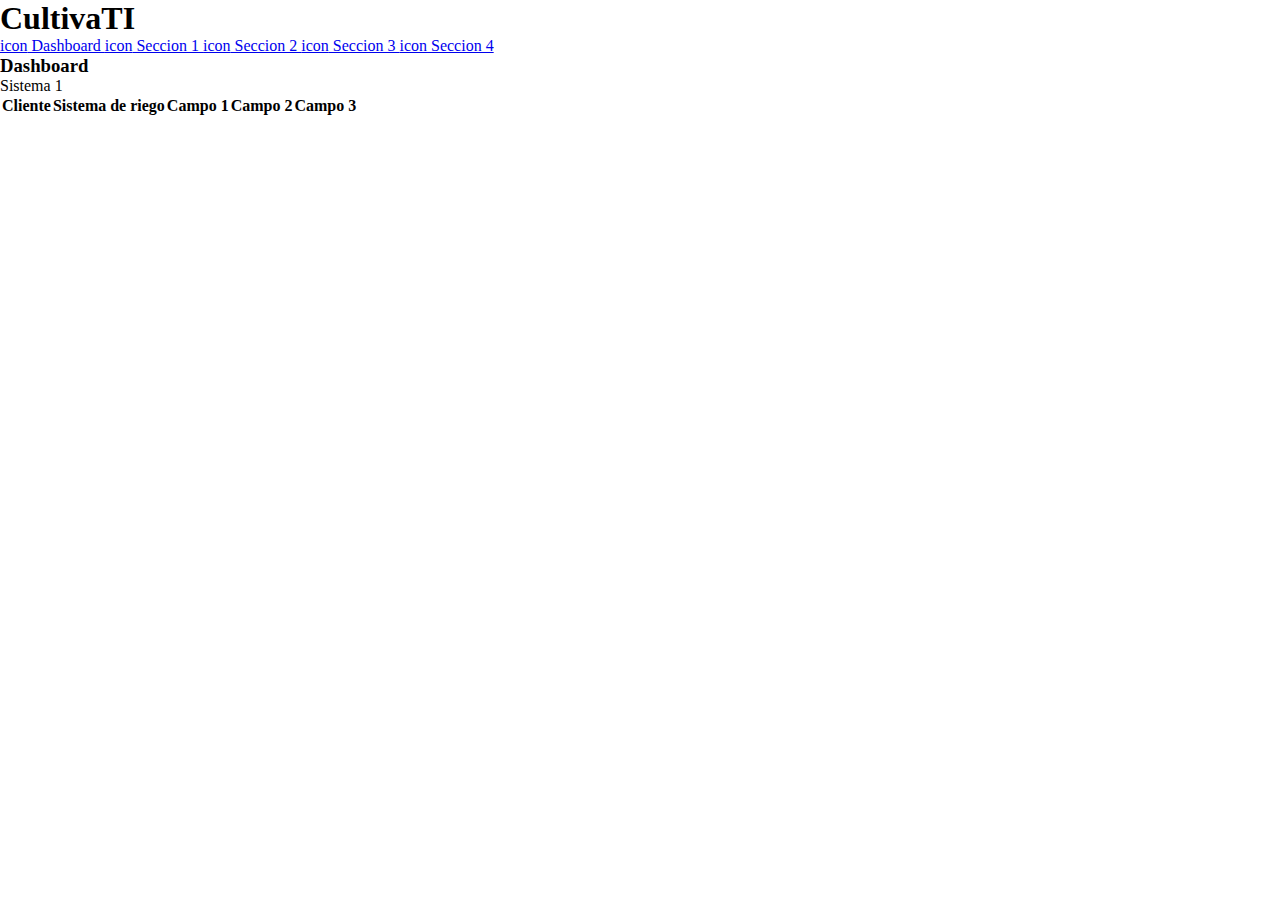
<file: front/index.html>
<!DOCTYPE html>
<html lang="en">
  <head>
    <meta charset="UTF-8" />
    <meta http-equiv="X-UA-Compatible" content="IE=edge" />
    <meta name="viewport" content="width=device-width, initial-scale=1.0" />
    <title>Cultivos</title>
    <link
      href="https://cdn.jsdelivr.net/npm/bootstrap@5.3.0-alpha3/dist/css/bootstrap.min.css"
      rel="stylesheet"
      integrity="sha384-KK94CHFLLe+nY2dmCWGMq91rCGa5gtU4mk92HdvYe+M/SXH301p5ILy+dN9+nJOZ"
      crossorigin="anonymous"
    />
    <link rel="stylesheet" href="dashboard.css" />
  </head>
  <body class="">
    <main class="dashboard-container d-flex vh-100">
      <aside class="dashboard-aside p-3 pt-5 col-2 bg-success">
        <h1 class="mb-5 text-white text-center">CultivaTI</h1>
        <a class="fw-bold text-decoration-none text-uppercase d-block text-white mb-5" href="#">
          <span>icon</span>
          Dashboard
        </a>
        <a class="fw-bold text-decoration-none text-uppercase d-block mb-5 text-white" href="#">
          <span>icon</span>
          Seccion 1
        </a>
        <a class="fw-bold text-decoration-none text-uppercase d-block mb-5 text-white" href="#">
          <span>icon</span>
          Seccion 2
        </a>
        <a class="fw-bold text-decoration-none text-uppercase d-block mb-5 text-white" href="#">
          <span>icon</span>
          Seccion 3
        </a>
        <a class="fw-bold text-decoration-none text-uppercase d-block text-white mb-5" href="#">
          <span>icon</span>
          Seccion 4
        </a>
      </aside>

      <section class="stats-section container col  m-0 p-0">
        <nav class="stats-nav p-4 bg-success col font-weight-bolder">
          <h3 class="text-white">Dashboard</h3>
        </nav>
        <!-- Despliegue de informacion -->

        <div id="sistemasContainer" class="p-3 d-flex flex-wrap"></div>

        <div class="table-responsive mt-4">
          <table id="sistemasTable" class="table table-striped">
            <thead>
              <tr>
                <th scope="col">Cliente</th>
                <th scope="col">Sistema de riego</th>
                <th scope="col">Campo 1</th>
                <th scope="col">Campo 2</th>
                <th scope="col">Campo 3</th>
              </tr>
            </thead>
            <tbody></tbody>
          </table>
        </div>
      </section>

      <script>
        document.addEventListener("DOMContentLoaded", function () {
          const sistemasContainer =
            document.getElementById("sistemasContainer");
          const sistemasTable = document
            .getElementById("sistemasTable")
            .getElementsByTagName("tbody")[0];

          let sistemaCount = 0;

          sistemasContainer.addEventListener("click", function (event) {
            const target = event.target;
            if (target.classList.contains("sistema-riego")) {
              const sistemaId = target.getAttribute("data-sistema-id");
              const sistemaInfo = getSystemInfo(sistemaId); // Obtener información relevante del sistema de riego

              const sistemaRow = createSistemaRow(sistemaId, sistemaInfo);
              sistemasTable.appendChild(sistemaRow);
            }
          });

          function getSystemInfo(sistemaId) {
            // Aquí puedes obtener la información relevante del sistema de riego
            // Puedes reemplazar esta lógica con tu propia lógica para obtener información aleatoria
            const sistemaInfo = {
              "sistema-1": {
                cliente: "Cliente 1",
                campo1: "Lorem ipsum",
                campo2: "Lorem ipsum",
                campo3: "Lorem ipsum",
              },
              "sistema-2": {
                cliente: "Cliente 2",
                campo1: "Lorem ipsum",
                campo2: "Lorem ipsum",
                campo3: "Lorem ipsum",
              },
              "sistema-3": {
                cliente: "Cliente 3",
                campo1: "Lorem ipsum",
                campo2: "Lorem ipsum",
                campo3: "Lorem ipsum",
              },
            };

            return sistemaInfo[sistemaId] || {};
          }

          function createSistemaRow(sistemaId, sistemaInfo) {
            const sistemaRow = document.createElement("tr");

            const clienteCell = document.createElement("td");
            clienteCell.textContent = sistemaInfo.cliente || "";
            sistemaRow.appendChild(clienteCell);

            const sistemaCell = document.createElement("td");
            sistemaCell.textContent = sistemaId;
            sistemaRow.appendChild(sistemaCell);

            const campo1Cell = document.createElement("td");
            campo1Cell.textContent = sistemaInfo.campo1 || "";
            sistemaRow.appendChild(campo1Cell);

            const campo2Cell = document.createElement("td");
            campo2Cell.textContent = sistemaInfo.campo2 || "";
            sistemaRow.appendChild(campo2Cell);

            const campo3Cell = document.createElement("td");
            campo3Cell.textContent = sistemaInfo.campo3 || "";
            sistemaRow.appendChild(campo3Cell);

            return sistemaRow;
          }

          // Agregar sistemas de riego inicialmente
          addSistemaRiego();

          function addSistemaRiego() {
            const sistemaId = `sistema-${sistemaCount}`;

            const sistemaElement = document.createElement("div");
            sistemaElement.classList.add(
              "alert",
              "alert-primary",
              "sistema-riego",
              "align-items-center",
              "col-6"
            );
            sistemaElement.setAttribute("data-sistema-id", sistemaId);
            sistemaElement.textContent = `Sistema ${sistemaCount + 1}`;

            sistemasContainer.appendChild(sistemaElement);

            sistemaCount++;
          }
        });
      </script>
    </main>
  </body>
</html>
</file>
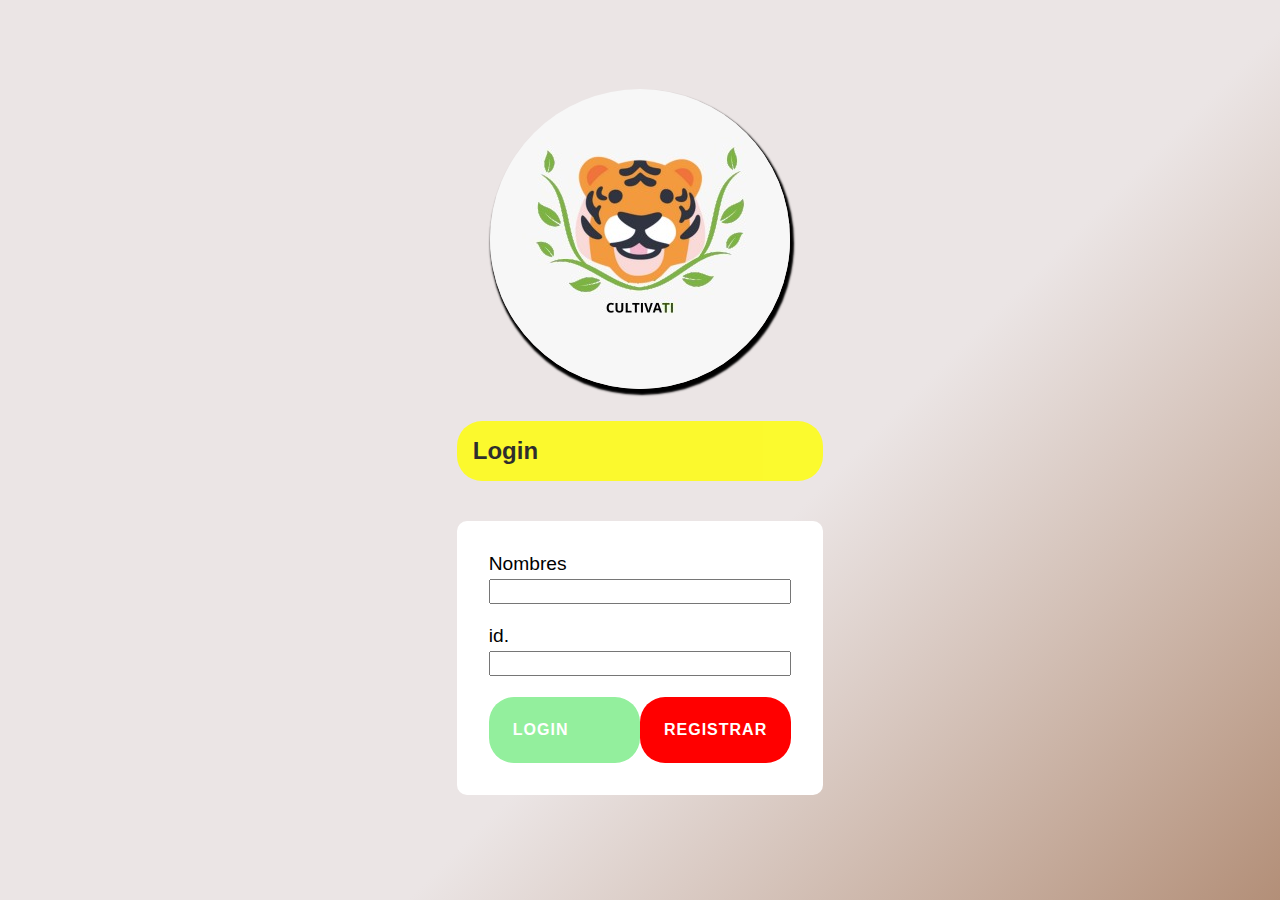
<file: front/login.html>
<!DOCTYPE html>
<html lang="en">
  <head>
    <meta charset="UTF-8" />
    <meta http-equiv="X-UA-Compatible" content="IE=edge" />
    <meta name="viewport" content="width=device-width, initial-scale=1.0" />
    <title>Document</title>
    <link rel="stylesheet" href="styles.css" />
    <style>
      body {
        min-height: 100vh;
        background: linear-gradient(
          135deg,
          rgb(235, 229, 229) 60%,
          #b38f78
        );
        display: flex;
        justify-content: center;
        flex-direction: column;
        align-items: center;
      }

      .tigreH1 {
        margin-top: 2rem;
        padding: 1rem;
        background-color: yellow;
        opacity: 0.8;
        border-radius: 25px;
        font-size: 1.5rem;
      }

      .nav {
        display: flex;
        justify-content: center;
        align-content: center;
      }

      .logos {
        border-radius: 50%;
      }

      img {
        display: block;
        background: transparent;
        border-radius: 50%;
        box-shadow: 2px 4px 2px 2px black;
      }

      .container-form {
        display: flex;
        flex-direction: column;
        gap: 2.5rem;
      }

      .formTigre {
        border-radius: 10px;
        margin-bottom: 1rem;
        display: flex;
        flex-direction: column;
        justify-content: center;
        gap: 1.3rem;
        background-color: white;
        padding: 2rem;  
      }

      .labelTigre {
        font-size: 1.2rem;
      }

      .grid {
        display: grid;
        grid-template-columns: repeat(2, 1fr);
      }

      .btnTigre {
        text-decoration: none;
        color: black;
        display: block;
        padding: 1.5rem;
        font-weight: bold;
        font-size: 1rem;
        letter-spacing: 1px;
        color: white;
        text-transform: uppercase;  
      }

      .btnTigre-1 {
        background-color: #93EF9D;
        border-radius: 25px;
      }

      .btnTigre-2 {
        background-color: red;
        border-radius: 25px;
      }

    </style>
  </head>
  <body>
    <main>
      <nav class="nav">
        <div class="logos">
          <img src="./img/logo.jpeg" alt="tigre logo" />
        </div>
      </nav>
      <div class="container-form">
        <h1 class="tigreH1">Login</h1>
        <form action="" class="formTigre">
          <div class="form-group">
            <label for="nombreForm" class="labelTigre">Nombres</label>
            <input type="text" id="nombreForm">
          </div>
          <div class="form-group">
            <label for="idForm" class="labelTigre">id.</label>
            <input type="password" id="idform">
          </div>
          <div class="grid">
            <a href="index.html" class="btnTigre btnTigre-1">Login</a>
            <a href="#" class="btnTigre btnTigre-2">Registrar</a>
          </div>
        </form>
      </div>
    </main>
  </body>
</html>
</file>
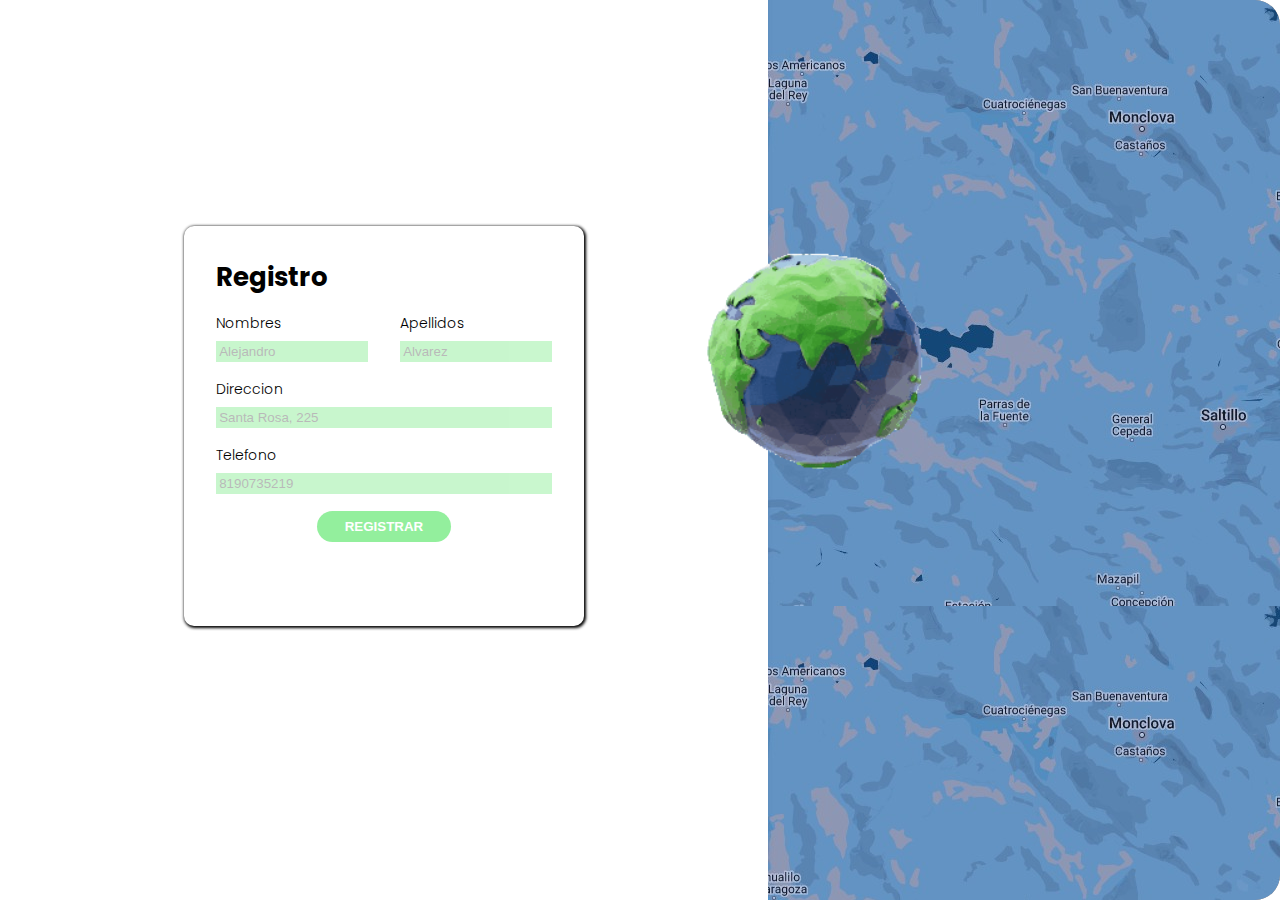
<file: front/registro.html>
<!DOCTYPE html>
<html lang="en">
  <head>
    <meta charset="UTF-8" />
    <meta http-equiv="X-UA-Compatible" content="IE=edge" />
    <meta name="viewport" content="width=device-width, initial-scale=1.0" />
    <title>Document</title>
    <link rel="preconnect" href="https://fonts.googleapis.com" />
    <link rel="preconnect" href="https://fonts.gstatic.com" crossorigin />
    <link
      href="https://fonts.googleapis.com/css2?family=Poppins:wght@200;400;600;700&display=swap"
      rel="stylesheet"
    />
    <link rel="stylesheet" href="styles.css" />
  </head>
  <body>
    <main class="main-container">
      <div class="main-content">
        <div class="col-registro">
          <form  id="myform" class="form">
            <h1 class="registro">Registro</h1>
            <div class="flex">
              <div class="form-field">
                <label for="nombres">Nombres</label>
                <input type="text" id="nombres" placeholder="Alejandro" />
              </div>
              <div class="form-field">
                <label for="apellidos">Apellidos</label>
                <input type="text" id="apellidos" placeholder="Alvarez"/>
              </div>
            </div>

            <div class="form-field">
              <label for="dir">Direccion</label>
              <input type="text" id="dir" placeholder="Santa Rosa, 225"/>
            </div>

            <div class="form-field">
              <label for="tel">Telefono</label>
              <input type="text" id="tel" placeholder="8190735219"/>
            </div>



            <button type="button" class="btn-registro">Registrar</button>
          </form>
        </div>
        <div class="col-bg">
          <div class="inside-bg">
            <img class="col-img"  src="./img/Earth-unscreen.gif"/>
          </div>

        </div>

      </div>
    </main>

    <script>
    // Get the form element
const form = document.getElementById('myform');

// Add an event listener to the "Registrar" button
const submitButton = form.querySelector('.btn-registro');
submitButton.addEventListener('click', sendData);

// Function to send the form data
function sendData() {
  // Get the input values
  const nombres = document.getElementById('nombres').value;
  const apellidos = document.getElementById('apellidos').value;
  const direccion = document.getElementById('dir').value;
  const telefono = document.getElementById('tel').value;

  // Create an object with the form data
  const formData = {
    id: 1,
    nombre: nombres,
    apellido: apellidos,
    telefono: telefono,
    direccion: direccion
  };

  // Send the data using fetch
  fetch('http://localhost:8001/api-cultivo/save', {
    method: 'POST',
    headers: {
      'Content-Type': 'application/json'
    },
    body: JSON.stringify(formData)
  })
    .then(response => {
      if (!response.ok) {
        throw new Error('Network response was not OK');
      }
      return response.json();
    })
    .then(data => {
      // Process the response data
      console.log(data);
    })
    .catch(error => {
      // Handle any errors that occurred during the request
      console.error('Error:', error);
    });
}

    </script>
  </body>
</html>
</file>
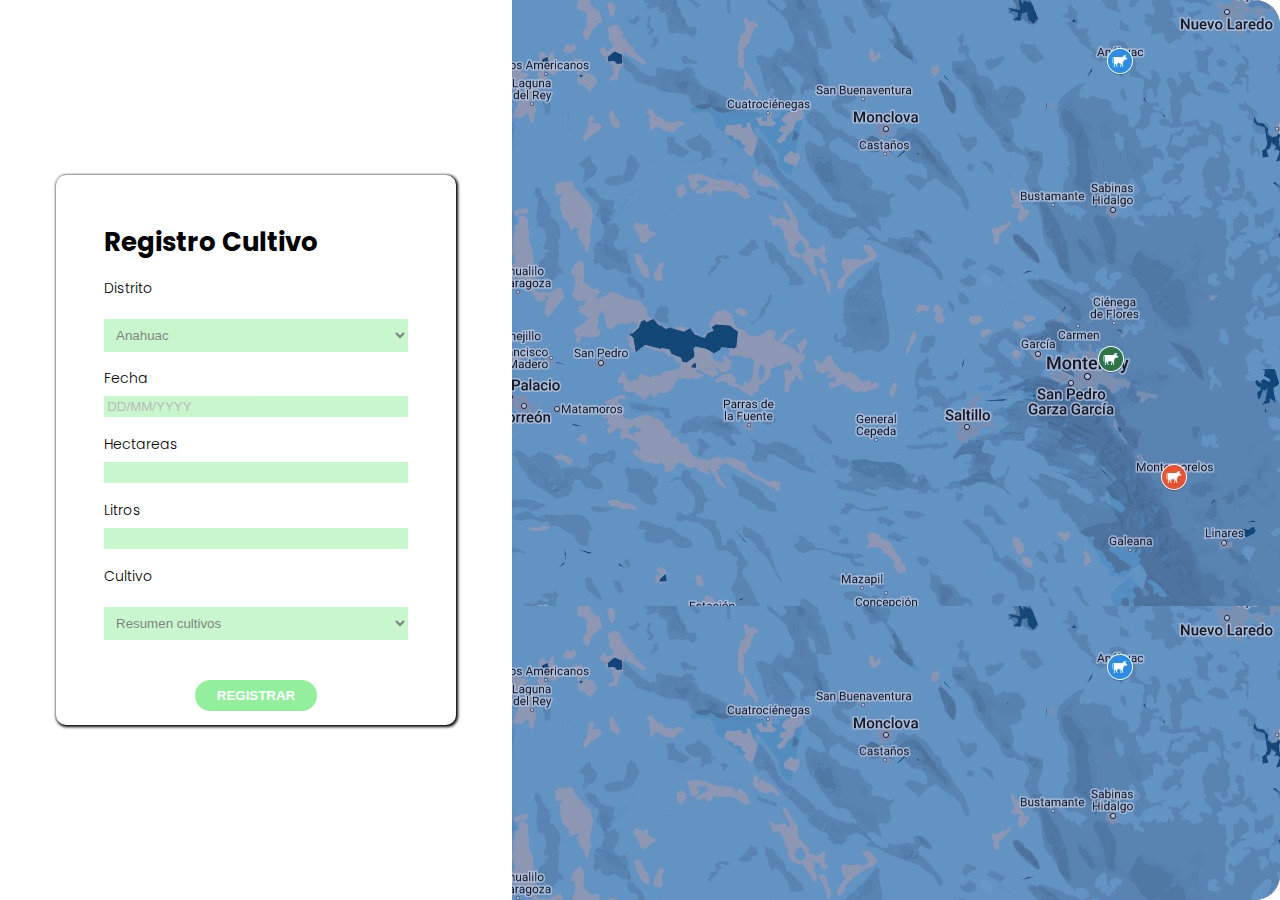
<file: front/registro2.html>
<!DOCTYPE html>
<html lang="en">
  <head>
    <meta charset="UTF-8" />
    <meta http-equiv="X-UA-Compatible" content="IE=edge" />
    <meta name="viewport" content="width=device-width, initial-scale=1.0" />
    <title>Document</title>
    <link rel="preconnect" href="https://fonts.googleapis.com" />
    <link rel="preconnect" href="https://fonts.gstatic.com" crossorigin />
    <link
      href="https://fonts.googleapis.com/css2?family=Poppins:wght@200;400;600;700&display=swap"
      rel="stylesheet"
    />
    <link rel="stylesheet" href="styles.css" />
  </head>
  <body>
    <main class="main-container">
      <div class="main-content main-content-registro2 ">
        <div class="col-registro pb-0">
          <form action="" class="form h--496">
            <!-- 
                distrito
                fecha
                cultivo
             -->
            <h1 class="registro">Registro Cultivo</h1>

            <label for="distrito">Distrito</label>
            <select name="" id="distrito">
              <option value="anahuac">Anahuac</option>
              <option value="montemorles">Montemorelos</option>
              <option value="apodaca">Apodaca</option>
            </select>

            <div class="form-field">
              <label for="fecha">Fecha</label>
              <input type="text" id="fecha" placeholder="DD/MM/YYYY" />
            </div>

            <div class="form-field">
                <label for="hectareas">Hectareas</label>
                <input type="text" id="hectareas">
            </div>

            <div class="form-field">
                <label for="litros">Litros</label>
                <input type="text" id="litros">
            </div>

            <label for="cultivo">Cultivo</label>
            <select class="form-control" id="cultivo" onchange="llenaUnidMed()">
              <option value="0">Resumen cultivos</option>
              <option value="7">Aguacate</option>
              <option value="8">Ajo</option>
              <option value="15">Alfalfa</option>
              <option value="42">Avena forrajera en verde</option>
              <option value="43">Avena grano</option>
              <option value="89">Chile verde</option>
              <option value="122">Durazno</option>
              <option value="152">Frijol</option>
              <option value="212">Limón</option>
              <option value="224">Maíz forrajero en verde</option>
              <option value="225">Maíz grano</option>
              <option value="234">Manzana</option>
              <option value="259">Naranja</option>
              <option value="268">Nopalitos</option>
              <option value="272">Nuez</option>
              <option value="283">Papa</option>
              <option value="373">Sorgo forrajero en verde</option>
              <option value="374">Sorgo grano</option>
              <option value="392">Toronja (pomelo)</option>
              <option value="395">Trigo grano</option>
              <option value="401">Uva</option>
            </select>

            <button type="button" class="btn-registro btn-registro2">Registrar</button>
          </form>
        </div>
        <div class="col-bg">
          <!-- <img src="./img/Earth-unscreen.gif" /> -->
          <div class="inside-bg"></div>
        </div>
      </div>
    </main>
  </body>
</html>
</file>
<file: front/dashboard.css>
*,
*::before,
*::after {
  margin: 0;
  padding: 0;
}

h1 {
  font-size: 2rem;
}

h1,
h3 {
  font-weight: bold;
}

/* .stats-content{ 

}

.graph {
    
} */

.agregarCultivo-btn {
  font-size: 1.9rem;
}

@keyframes fadeIn {
  from {
    opacity: 0;
  }
  to {
    opacity: 1;
  }
}
/* Estilos adicionales */
.pop-up-content {
  animation: fadeIn 1s;
}

.terreno {
  display: flex;
  flex-wrap: wrap;
  width: 200px;
  height: 200px;
}

.cuadrado {
  width: 20px;
  height: 20px;
  background-color: #6ab04c;
  margin: 1px;
}

/* Estilos del agua */
.agua {
  width: 100%;
  height: 10px;
  background-color: #4f94d4;
  margin-bottom: 10px;
}
</file>
<file: front/styles.css>
:root {
  --ff: 'Poppins', sans-serif;
  --light: 300;
  --normal: 400;
  --semi-bold: 600;
  --boder: 700;
}

*,
*::before,
*::after {
  box-sizing: border-box;
  margin: 0;
  padding: 0;
}

/* Poppins, semi-bold, light */

html,
body {
  height: 100%;
  min-height: 100vh;
  font-family: var(--ff);
}


.m--width {
  max-width: 720px;
}


/* CONTROL FORM 2 */
.form.h--496 {
  height: 550px;
  padding: 3rem;
}

.col-registro.pb-0 {
  padding-bottom: 0;
}


.inactive {
  display: none;
}

/* CSS */
.button-31 {
  background-color: #222;
  border-radius: 4px;
  border-style: none;
  box-sizing: border-box;
  color: #fff;
  cursor: pointer;
  display: inline-block;
  font-family: "Farfetch Basis", "Helvetica Neue", Arial, sans-serif;
  font-size: 16px;
  font-weight: 700;
  line-height: 1.5;
  margin: 0;
  max-width: none;
  min-height: 44px;
  min-width: 10px;
  outline: none;
  overflow: hidden;
  padding: 9px 20px 8px;
  position: relative;
  text-align: center;
  text-transform: none;
  user-select: none;
  -webkit-user-select: none;
  touch-action: manipulation;
  width: 100%;
}

.button-31:hover,
.button-31:focus {
  opacity: 0.75;
}

/* Registro */


label {
  display: block;
  margin-bottom: 4px;
  font-weight: var(--light);
  font-size: 14px;
}

input {
  width: 100%;
  padding: 0.2rem;
  display: inline-block;
}

select {
  padding: 0.5rem;
}

.main-container {
  height: 100%;
  border-radius: 25px;
  overflow: hidden;
}

.main-content {
  display: grid;
  /* grid-template-columns: repeat(2, 1fr); */
  grid-template-columns: 60% 40%;
  height: 100%;
}

.main-content .registro {
  font-size: 26px;
}

.main-content.main-content-registro2{
  grid-template-columns: 40% 60%;
}

.form {
  display: flex;
  flex-direction: column;
  gap: 1rem;
  padding: 2rem;
  border-radius: 10px;
  box-shadow: 1px 1px 3px 1px black;
  width: 400px;
  height: 400px;
}

.col-registro {
  background-color: white;
  align-self: center;
  justify-self: center;
  /* padding: 3rem; */
  padding: 0px 48px 48px 48px;
  /* border-top-left-radius: 10px;
  border-bottom-left-radius: 10px; */
}

.form-field input, select, option {
  border: none;
  background-color: #93EF9D;
  opacity: 0.5;
}

.flex {
  display: flex;
  justify-content: space-between;
  gap: 2rem;
}


/* Segunda col */

.col-bg {
  background-color: #A68069;
  background-image: url('./img/map.jpeg');
  /* border-top-right-radius: 10px;
  border-bottom-right-radius: 10px; */
}

.col-img {
  margin-left: -252px;
  margin-top: 135px;
  width: 600px;
}

.btn-registro {
  width: 40%;
  padding: 0.5rem;
  border-radius: 30px;
  margin: 0 auto;
  background-color: #93EF9D;  
  border: none;
  font-weight: bold;
  color: white;
  text-transform: uppercase;
}

/* Registro 2 */
.btn-registro2 {
  margin-top: 1.5rem;
}
</file>
